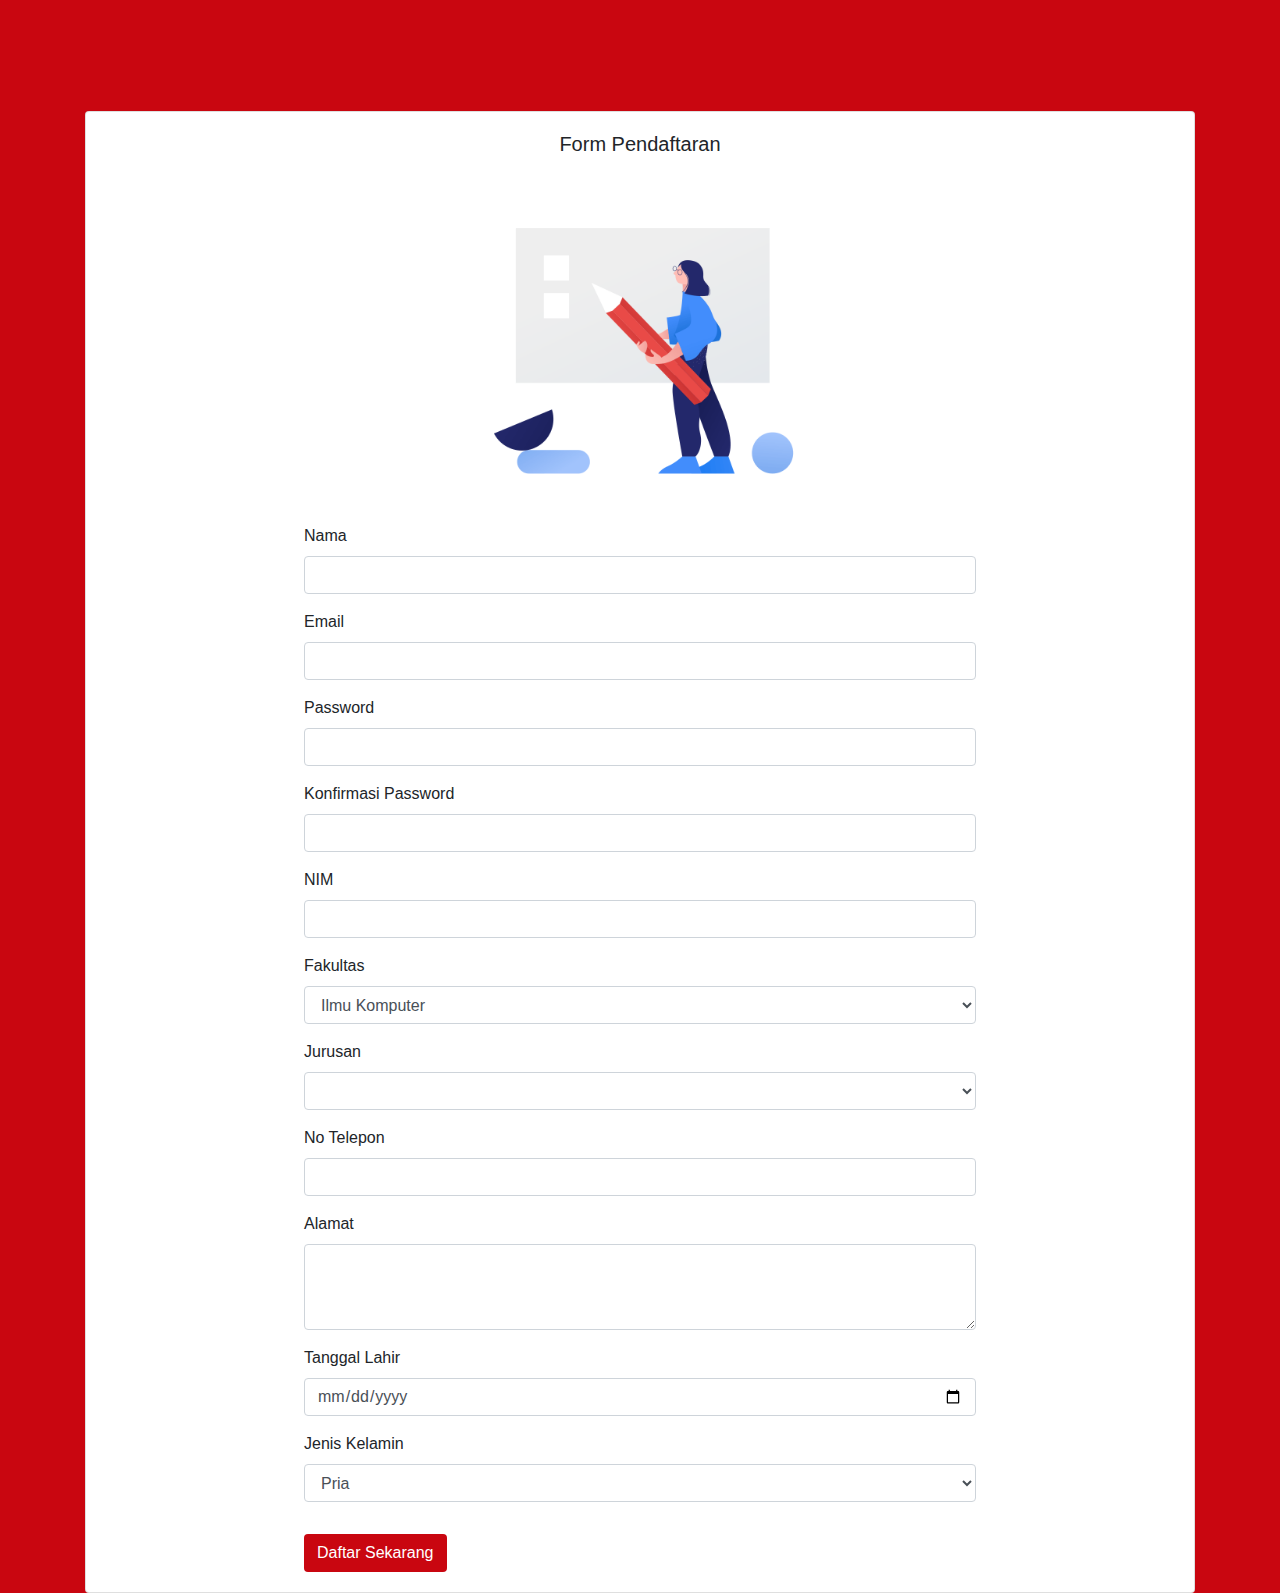
<file: index.html>
<!doctype html>
<html lang="en">

<head>
    <!-- Required meta tags -->
    <meta charset="utf-8">
    <meta name="viewport" content="width=device-width, initial-scale=1, shrink-to-fit=no">

    <!-- Bootstrap CSS -->
    <link rel="stylesheet" href="https://stackpath.bootstrapcdn.com/bootstrap/4.4.1/css/bootstrap.min.css"
        integrity="sha384-Vkoo8x4CGsO3+Hhxv8T/Q5PaXtkKtu6ug5TOeNV6gBiFeWPGFN9MuhOf23Q9Ifjh" crossorigin="anonymous">
    <link rel="stylesheet" type="text/css" href="register.css">
    <title>Register</title>
</head>

<body>
    <div class="container">
        <div class="card">
            <div class="card-body">
                <h5 class="card-title" align="center">Form Pendaftaran</h5>
                <img align="middle" src="img1.png" class="img1">
                <div class="row">
                    <div class="col-xs-12 col-sm-2">

                    </div>
                    <div class="col-xs-12 col-sm-8">
                        <div class="container">
                            <form>
                                <div class="form-group">
                                    <label for="nama1">Nama</label>
                                    <input type="text" class="form-control" id="nama1" placeholder="">
                                </div>
                                <div class="form-group">
                                    <label for="email">Email</label>
                                    <input type="email" class="form-control" id="email" placeholder="">
                                </div>
                                <div class="form-group">
                                    <label for="password1">Password</label>
                                    <input type="password" class="form-control" id="password1" placeholder="">
                                </div>
                                <div class="form-group">
                                    <label for="password2">Konfirmasi Password</label>
                                    <input type="password" class="form-control" id="password2" placeholder="">
                                </div>
                                <div class="form-group">
                                    <label for="nim">NIM</label>
                                    <input type="number" class="form-control" id="nim" placeholder="">
                                </div>
                                <div class="form-group">
                                    <label for="fakultas">Fakultas</label>
                                    <select class="form-control" id="fakultas">
                                        <option>Ilmu Komputer</option>
                                    </select>
                                </div>
                                <div class="form-group">
                                    <label for="jurusan">Jurusan</label>
                                    <select onchange="conditionJurusan()" class="form-control" id="jurusan">
                                        <option value="" hidden disabled selected value></option>
                                        <option value="teknikInformatika">Teknik Informatika</option>
                                        <option value="sistemInformasi">Sistem Informasi</option>
                                    </select>
                                </div>
                                <div class="form-group" id="prodiTeknikInformatika">
                                    <label for="prodi1">Program Studi</label>
                                    <select class="form-control" id="prodi1">
                                        <option>Teknik Informatika</option>
                                        <option>Teknik Komputer</option>
                                    </select>
                                </div>
                                <div class="form-group" id="prodiSistemInformasi">
                                    <label for="prodi1">Program Studi</label>
                                    <select class="form-control" id="prodi1">
                                        <option>Sistem Informasi</option>
                                        <option>Pendidikan Teknologi Informasi</option>
                                        <option>Teknologi Informasi</option>
                                    </select>
                                </div>
                                <div class="form-group">
                                    <label for="telepon">No Telepon</label>
                                    <input type="number" class="form-control" id="telepon" placeholder="">
                                </div>
                                <div class="form-group">
                                    <label for="alamat">Alamat</label>
                                    <textarea class="form-control" id="alamat" rows="3"></textarea>
                                </div>
                                <div class="form-group">
                                    <label for="tgllahir">Tanggal Lahir</label>
                                    <input type="date" class="form-control" id="tgllahir" placeholder="">
                                </div>
                                <div class="form-group">
                                    <label for="jeniskelamiin">Jenis Kelamin</label>
                                    <select class="form-control" id="jeniskelamiin">
                                        <option>Pria</option>
                                        <option>Wanita</option>
                                    </select>
                                </div>
                                <button type="submit" class="btn btn-daftar">Daftar Sekarang</button>
                            </form>
                        </div>
                        <div class="col-xs-12 col-sm-2">

                        </div>
                    </div>
                </div>
            </div>
        </div>

    </div>

    <!-- Optional JavaScript -->
    <!-- jQuery first, then Popper.js, then Bootstrap JS -->
    <script src="https://code.jquery.com/jquery-3.4.1.slim.min.js"
        integrity="sha384-J6qa4849blE2+poT4WnyKhv5vZF5SrPo0iEjwBvKU7imGFAV0wwj1yYfoRSJoZ+n"
        crossorigin="anonymous"></script>
    <script src="https://cdn.jsdelivr.net/npm/popper.js@1.16.0/dist/umd/popper.min.js"
        integrity="sha384-Q6E9RHvbIyZFJoft+2mJbHaEWldlvI9IOYy5n3zV9zzTtmI3UksdQRVvoxMfooAo"
        crossorigin="anonymous"></script>
    <script src="https://stackpath.bootstrapcdn.com/bootstrap/4.4.1/js/bootstrap.min.js"
        integrity="sha384-wfSDF2E50Y2D1uUdj0O3uMBJnjuUD4Ih7YwaYd1iqfktj0Uod8GCExl3Og8ifwB6"
        crossorigin="anonymous"></script>
    <script src="register.js"></script>
</body>

</html>
</file>
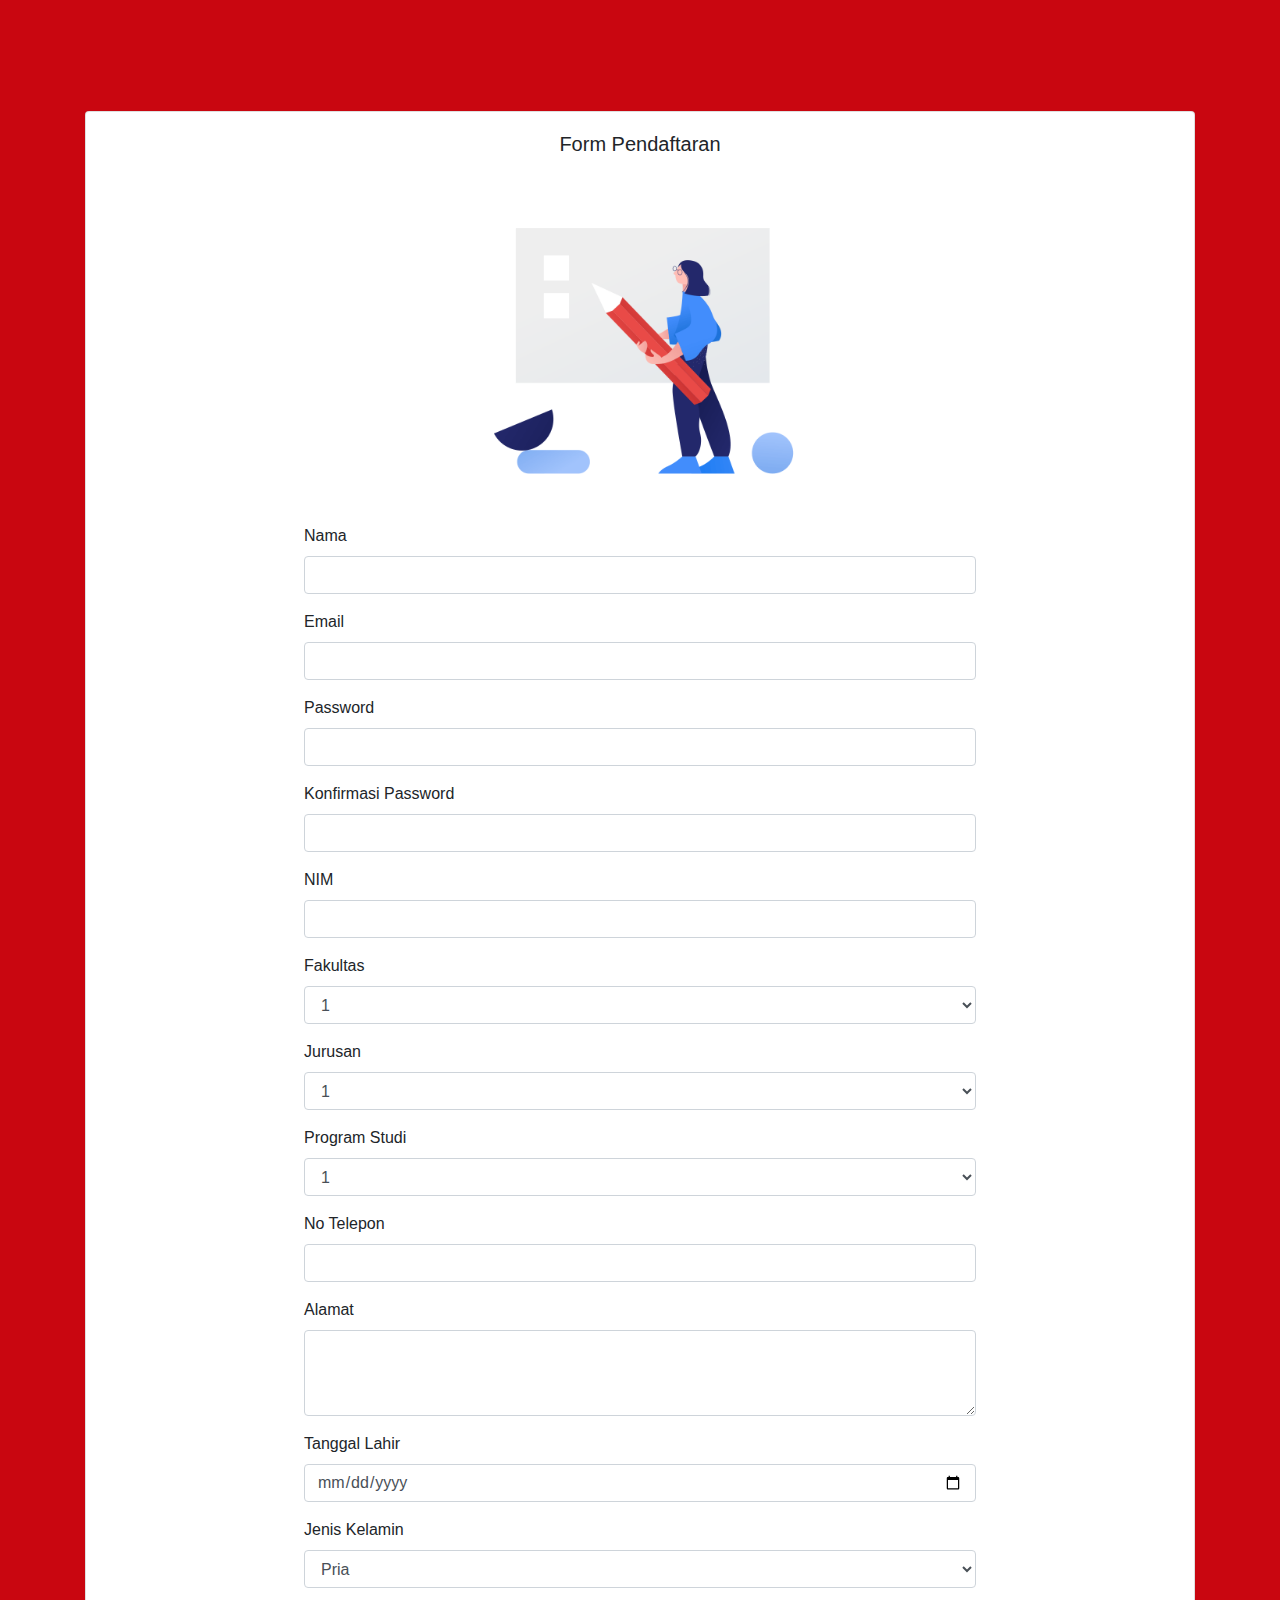
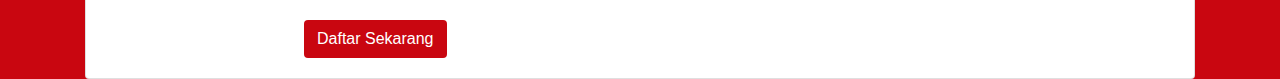
<file: register.html>
<!doctype html>
<html lang="en">

<head>
    <!-- Required meta tags -->
    <meta charset="utf-8">
    <meta name="viewport" content="width=device-width, initial-scale=1, shrink-to-fit=no">

    <!-- Bootstrap CSS -->
    <link rel="stylesheet" href="https://stackpath.bootstrapcdn.com/bootstrap/4.4.1/css/bootstrap.min.css"
        integrity="sha384-Vkoo8x4CGsO3+Hhxv8T/Q5PaXtkKtu6ug5TOeNV6gBiFeWPGFN9MuhOf23Q9Ifjh" crossorigin="anonymous">
    <link rel="stylesheet" type="text/css" href="register.css">
    <title>Register</title>
</head>

<body>
    <div class="container">
        <div class="card">
            <div class="card-body">
                <h5 class="card-title" align="center">Form Pendaftaran</h5>
                <img align="middle" src="img1.png" class="img1">
                <div class="row">
                    <div class="col-xs-12 col-sm-2">

                    </div>
                    <div class="col-xs-12 col-sm-8">
                        <div class="container">
                            <form>
                                <div class="form-group">
                                    <label for="nama1">Nama</label>
                                    <input type="text" class="form-control" id="nama1" placeholder="">
                                </div>
                                <div class="form-group">
                                    <label for="email">Email</label>
                                    <input type="email" class="form-control" id="email" placeholder="">
                                </div>
                                <div class="form-group">
                                    <label for="password1">Password</label>
                                    <input type="password" class="form-control" id="password1" placeholder="">
                                </div>
                                <div class="form-group">
                                    <label for="password2">Konfirmasi Password</label>
                                    <input type="password" class="form-control" id="password2" placeholder="">
                                </div>
                                <div class="form-group">
                                    <label for="nim">NIM</label>
                                    <input type="number" class="form-control" id="nim" placeholder="">
                                </div>
                                <div class="form-group">
                                    <label for="fakultas">Fakultas</label>
                                    <select class="form-control" id="fakultas">
                                        <option>1</option>
                                        <option>2</option>
                                        <option>3</option>
                                        <option>4</option>
                                        <option>5</option>
                                    </select>
                                </div>
                                <div class="form-group">
                                    <label for="jurusan">Jurusan</label>
                                    <select class="form-control" id="jurusan">
                                        <option>1</option>
                                        <option>2</option>
                                        <option>3</option>
                                        <option>4</option>
                                        <option>5</option>
                                    </select>
                                </div>
                                <div class="form-group">
                                    <label for="prodi1">Program Studi</label>
                                    <select class="form-control" id="prodi1">
                                        <option>1</option>
                                        <option>2</option>
                                        <option>3</option>
                                        <option>4</option>
                                        <option>5</option>
                                    </select>
                                </div>
                                <div class="form-group">
                                    <label for="telepon">No Telepon</label>
                                    <input type="number" class="form-control" id="telepon" placeholder="">
                                </div>
                                <div class="form-group">
                                    <label for="alamat">Alamat</label>
                                    <textarea class="form-control" id="alamat" rows="3"></textarea>
                                </div>
                                <div class="form-group">
                                    <label for="tgllahir">Tanggal Lahir</label>
                                    <input type="date" class="form-control" id="tgllahir" placeholder="">
                                </div>
                                <div class="form-group">
                                    <label for="jeniskelamiin">Jenis Kelamin</label>
                                    <select class="form-control" id="jeniskelamiin">
                                        <option>Pria</option>
                                        <option>Wanita</option>
                                    </select>
                                </div>
                                <button type="submit" class="btn btn-daftar">Daftar Sekarang</button>
                            </form>
                        </div>
                        <div class="col-xs-12 col-sm-2">

                        </div>
                    </div>
                </div>
            </div>
        </div>

    </div>

    <!-- Optional JavaScript -->
    <!-- jQuery first, then Popper.js, then Bootstrap JS -->
    <script src="https://code.jquery.com/jquery-3.4.1.slim.min.js"
        integrity="sha384-J6qa4849blE2+poT4WnyKhv5vZF5SrPo0iEjwBvKU7imGFAV0wwj1yYfoRSJoZ+n"
        crossorigin="anonymous"></script>
    <script src="https://cdn.jsdelivr.net/npm/popper.js@1.16.0/dist/umd/popper.min.js"
        integrity="sha384-Q6E9RHvbIyZFJoft+2mJbHaEWldlvI9IOYy5n3zV9zzTtmI3UksdQRVvoxMfooAo"
        crossorigin="anonymous"></script>
    <script src="https://stackpath.bootstrapcdn.com/bootstrap/4.4.1/js/bootstrap.min.js"
        integrity="sha384-wfSDF2E50Y2D1uUdj0O3uMBJnjuUD4Ih7YwaYd1iqfktj0Uod8GCExl3Og8ifwB6"
        crossorigin="anonymous"></script>
</body>

</html>
</file>
<file: register.css>
body{
    background-color: #C90610;
}
.card{
    margin-top: 10%;
}
.img1{
    display: block;
    margin-left: auto;
    margin-right: auto;
    width: 50%;
}
.btn-daftar{
    background-color: #C90610;
    color: white;
    margin-top: 1rem;
}
.btn-daftar:hover{
    background-color: white;
    color: #C90610;
}
#prodiTeknikInformatika, #prodiSistemInformasi{
    display:none
}
</file>
